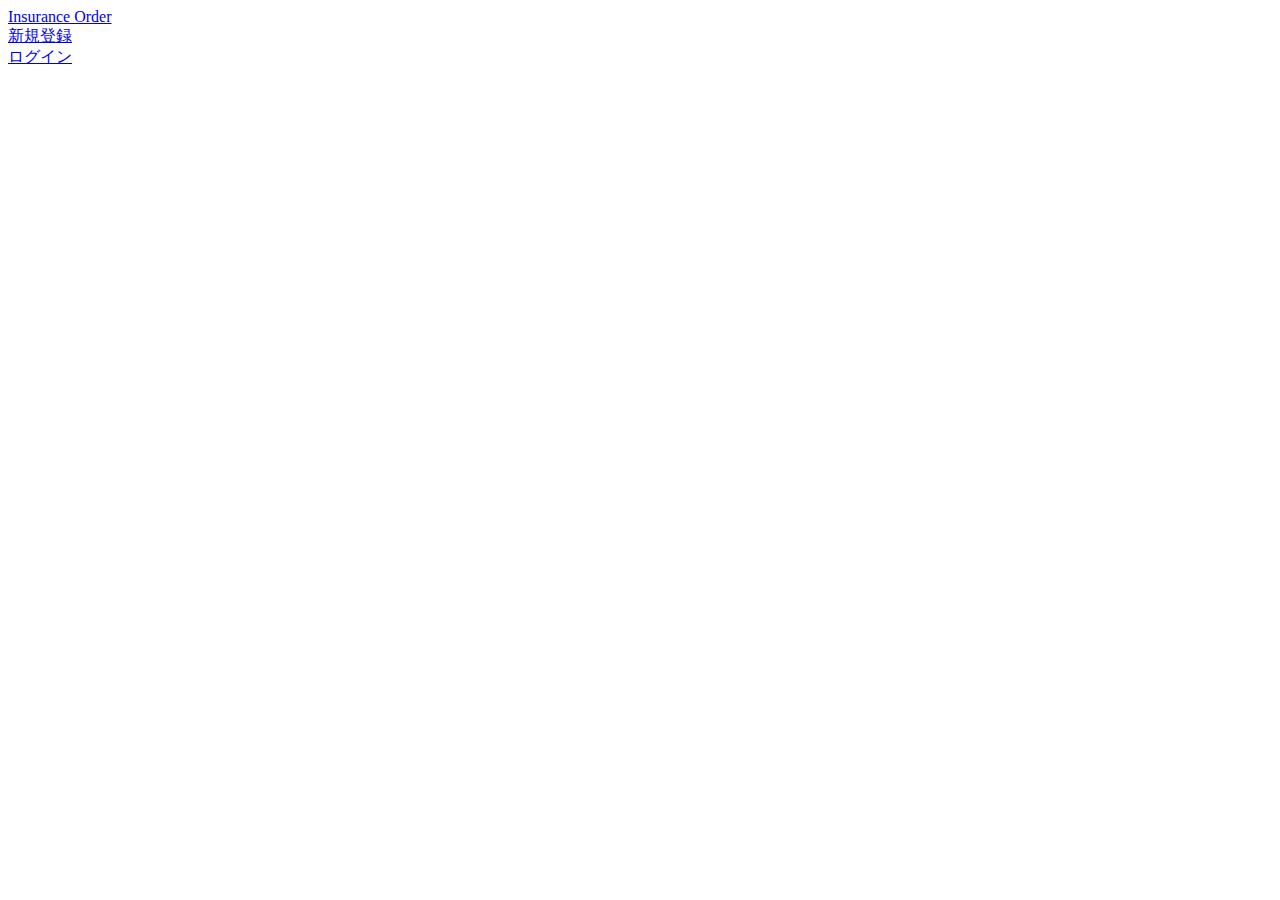
<file: src/main/resources/template/header.html>
<!DOCTYPE html>
<html xmlns:th="http://www.thymeleaf.org">
<head></head>
<body>
<nav class="ui fixed menu" th:fragment="header">
    <div class="ui container">
        <a href="/" class="header item logo">Insurance Order</a>
    </div>
    <div class="ui container">
        <a href="/action/order/inputNewUser" class="header item logo">新規登録</a>
    </div>    <div class="ui container">
    <a href="/action/order/inputLogin" class="header item logo">ログイン</a>
</div>
</nav>
</body>
</html>
</file>
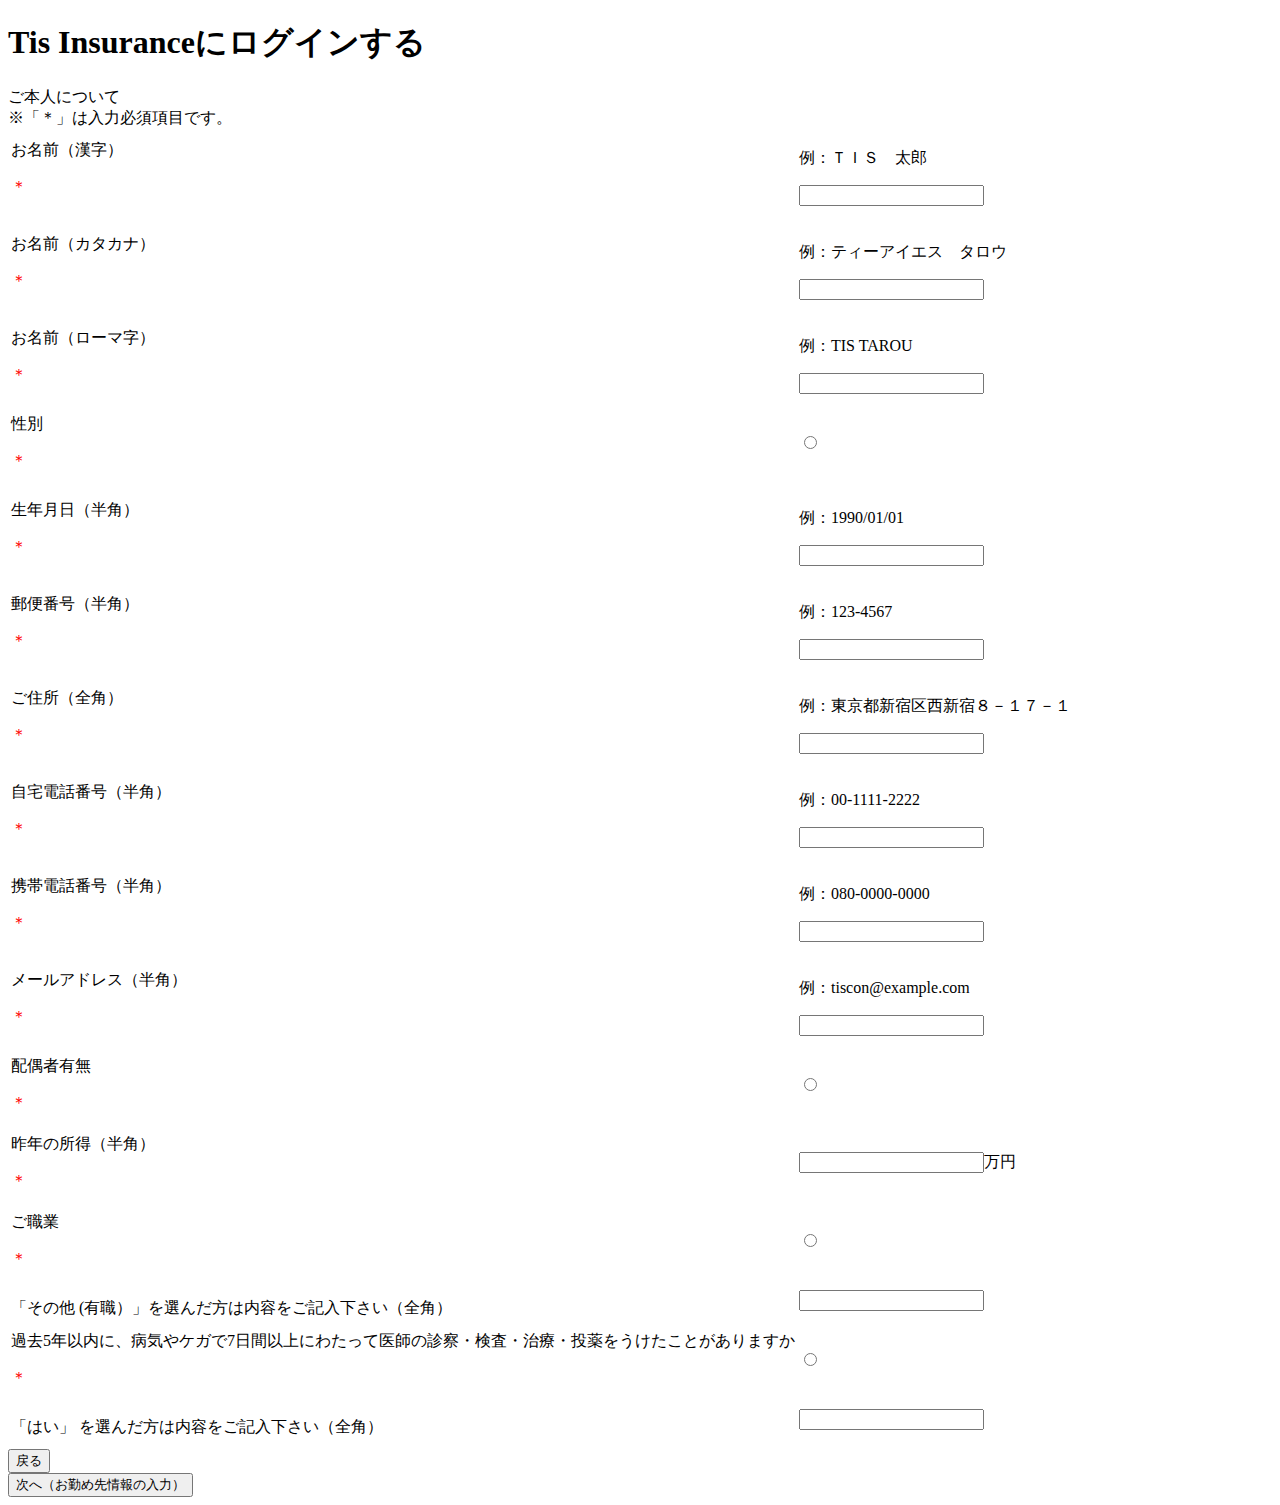
<file: src/main/resources/template/login.html>
<!DOCTYPE html>
<html xmlns:th="http://www.thymeleaf.org">
<head>
    <title>ログイン</title>

    <link rel="stylesheet" th:href="@{http://fonts.googleapis.com/css?family=Exo:900}"/>
    <link rel="stylesheet"
          th:href="@{https://cdn.jsdelivr.net/semantic-ui/2.2.6/semantic.min.css}"/>
    <link rel="stylesheet" th:href="@{/css/main.css}">
</head>
<body>

<nav th:insert="header.html :: header"></nav>

<div class="full height image">
    <div class="ui main container">
        <div class="ui information container">
            <div class="ui middle center aligned grid ">
                <div class="user-block">
                    <h1 class="ui aligned header teal">Tis Insuranceにログインする</h1>

                    <form class="ui form" method="post" action="/action/order/inputJob">

                        <div class="ui horizontal divider">ご本人について</div>

                        <div class="ui statement">※「＊」は入力必須項目です。</div>

                        <table class="ui celled table">
                            <tbody>
                            <tr>
                                <td>
                                    <label>お名前（漢字）</label>
                                    <p style="color:red;">＊</p>
                                </td>
                                <td>
                                    <p>例：ＴＩＳ　太郎</p>
                                    <div class="field" th:classappend="${errors.hasError('kanjiName')} ? 'error'">
                                        <input type="text" name="kanjiName" th:value="${form.kanjiName}"/>
                                        <p th:if="${errors.hasError('kanjiName')}"
                                           th:text="${errors.getMessage('kanjiName')}" class="error-message">
                                        </p>
                                    </div>
                                </td>
                            </tr>
                            <tr>
                                <td style="white-space: nowrap;">
                                    <label>お名前（カタカナ）</label>
                                    <p style="color:red;">＊</p>
                                </td>
                                <td>
                                    <p>例：ティーアイエス　タロウ</p>
                                    <div class="field" th:classappend="${errors.hasError('kanaName')} ? 'error'">
                                        <input type="text" name="kanaName" th:value="${form.kanaName}"/>
                                        <p th:if="${errors.hasError('kanaName')}"
                                           th:text="${errors.getMessage('kanaName')}" class="error-message">
                                        </p>
                                    </div>
                                </td>
                            </tr>
                            <tr>
                                <td>
                                    <label>お名前（ローマ字）</label>
                                    <p style="color:red;">＊</p>
                                </td>
                                <td>
                                    <p>例：TIS TAROU</p>
                                    <div class="field" th:classappend="${errors.hasError('alphabetName')} ? 'error'">
                                        <input type="text" name="alphabetName" th:value="${form.alphabetName}"/>
                                        <p th:if="${errors.hasError('alphabetName')}"
                                           th:text="${errors.getMessage('alphabetName')}" class="error-message">
                                        </p>
                                    </div>
                                </td>
                            </tr>
                            <tr>
                                <td>
                                    <label>性別</label>
                                    <p style="color:red;">＊</p>
                                </td>
                                <td>
                                    <div th:each="item : ${genderTypes}" class="field"
                                         th:classappend="${errors.hasError('gender')} ? 'error'">
                                        <input type="radio" name="gender" th:value="${item.code}"
                                               th:text="${item.label}" th:field="*{gender}"
                                               th:checked="${form.gender}==${item.code}"/>

                                    </div>
                                    <p th:if="${errors.hasError('gender')}" th:text="${errors.getMessage('gender')}"
                                       class="error-message">
                                    </p>
                                </td>

                            </tr>
                            <tr>
                                <td>
                                    <label>生年月日（半角）</label>
                                    <p style="color:red;">＊</p>
                                </td>
                                <td>
                                    <p>例：1990/01/01</p>
                                    <div class="field" th:classappend="${errors.hasError('dateOfBirth')} ? 'error'">
                                        <input type="text" name="dateOfBirth" th:value="${form.dateOfBirth}"/>
                                        <p th:if="${errors.hasError('dateOfBirth')}"
                                           th:text="${errors.getMessage('dateOfBirth')}" class="error-message">
                                        </p>
                                    </div>
                                </td>
                            </tr>
                            <tr>
                                <td>
                                    <label>郵便番号（半角）</label>
                                    <p style="color:red;">＊</p>
                                </td>
                                <td>
                                    <p>例：123-4567</p>
                                    <div class="field" th:classappend="${errors.hasError('zipCode')} ? 'error'">
                                        <input type="text" class="zipcode" name="zipCode" th:value="${form.zipCode}"/>
                                        <p th:if="${errors.hasError('zipCode')}"
                                           th:text="${errors.getMessage('zipCode')}" class="error-message">
                                        </p>
                                    </div>
                                </td>
                            </tr>
                            <tr>
                                <td>
                                    <label>ご住所（全角）</label>
                                    <p style="color:red;">＊</p>
                                </td>
                                <td>
                                    <p>例：東京都新宿区西新宿８－１７－１</p>
                                    <div class="field" th:classappend="${errors.hasError('address')} ? 'error'">
                                        <input type="text" name="address" th:value="${form.address}"/>
                                        <p th:if="${errors.hasError('address')}"
                                           th:text="${errors.getMessage('address')}" class="error-message">
                                        </p>
                                    </div>
                                </td>
                            </tr>
                            <tr>
                                <td>
                                    <label>自宅電話番号（半角）</label>
                                    <p style="color:red;">＊</p>
                                </td>
                                <td>
                                    <p>例：00-1111-2222</p>
                                    <div class="field" th:classappend="${errors.hasError('homePhoneNumber')} ? 'error'">
                                        <input type="text" name="homePhoneNumber" th:value="${form.homePhoneNumber}"/>
                                        <p th:if="${errors.hasError('homePhoneNumber')}"
                                           th:text="${errors.getMessage('homePhoneNumber')}" class="error-message">
                                        </p>
                                    </div>
                                </td>
                            </tr>
                            <tr>
                                <td>
                                    <label>携帯電話番号（半角）</label>
                                    <p style="color:red;">＊</p>
                                </td>
                                <td>
                                    <p>例：080-0000-0000</p>
                                    <div class="field"
                                         th:classappend="${errors.hasError('mobilePhoneNumber')} ? 'error'">
                                        <input type="text" name="mobilePhoneNumber"
                                               th:value="${form.mobilePhoneNumber}"/>
                                        <p th:if="${errors.hasError('mobilePhoneNumber')}"
                                           th:text="${errors.getMessage('mobilePhoneNumber')}" class="error-message">
                                        </p>
                                    </div>
                                </td>
                            </tr>
                            <tr>
                                <td>
                                    <label>メールアドレス（半角）</label>
                                    <p style="color:red;">＊</p>
                                </td>
                                <td>
                                    <p>例：tiscon@example.com</p>
                                    <div class="field" th:classappend="${errors.hasError('emailAddress')} ? 'error'">
                                        <input type="text" name="emailAddress" th:value="${form.emailAddress}"/>
                                        <p th:if="${errors.hasError('emailAddress')}"
                                           th:text="${errors.getMessage('emailAddress')}" class="error-message">
                                        </p>
                                    </div>
                                </td>
                            </tr>
                            <tr>
                                <td>
                                    <label>配偶者有無</label>
                                    <p style="color:red;">＊</p>
                                </td>
                                <td>
                                    <div th:each="item : ${marriedTypes}" class="field"
                                         th:classappend="${errors.hasError('married')} ? 'error'">
                                        <input type="radio" name="married" th:value="${item.code}"
                                               th:text="${item.label}" th:field="*{married}"
                                               th:checked="${form.married}==${item.code}"/>
                                    </div>
                                    <p th:if="${errors.hasError('married')}" th:text="${errors.getMessage('married')}"
                                       class="error-message">
                                    </p>
                                </td>
                            </tr>
                            <tr>
                                <td>
                                    <label>昨年の所得（半角）</label>
                                    <p style="color:red;">＊</p>
                                </td>
                                <td>
                                    <div class="field" th:classappend="${errors.hasError('income')} ? 'error'">
                                        <input type="text" class="number" name="income" th:value="${form.income}"/><span
                                            class="unit">万円</span>
                                        <p th:if="${errors.hasError('income')}" th:text="${errors.getMessage('income')}"
                                           class="error-message">
                                        </p>
                                    </div>
                                </td>
                            </tr>
                            <tr>
                                <td>
                                    <label>ご職業</label>
                                    <p style="color:red;">＊</p></td>
                                <td>
                                    <div th:each="item : ${jobTypes}" class="field"
                                         th:classappend="${errors.hasError('job')} ? 'error'">
                                        <input type="radio" name="job" th:value="${item.code}" th:text="${item.label}"
                                               th:field="*{job}" th:checked="${form.job}==${item.code}"/>
                                    </div>
                                    <p th:if="${errors.hasError('job')}" th:text="${errors.getMessage('job')}"
                                       class="error-message">
                                    </p>
                                </td>
                            </tr>
                            <tr>
                                <td>
                                    <label>「その他 (有職）」を選んだ方は内容をご記入下さい（全角）</label>
                                </td>
                                <td>
                                    <div class="field"
                                         th:classappend="|${errors.hasError('otherJob')?'error': ''} ${errors.hasError('valueOtherJob')?'error': ''}|">
                                        <input type="text" name="otherJob" th:value="${form.otherJob}"/>
                                        <p th:if="${errors.hasError('otherJob')}"
                                           th:text="${errors.getMessage('otherJob')}" class="error-message">
                                        </p>
                                        <p th:if="${errors.hasError('valueOtherJob')}"
                                           th:text="${errors.getMessage('valueOtherJob')}" class="error-message">
                                        </p>
                                    </div>
                                </td>
                            </tr>
                            <tr>
                                <td>
                                    <label>過去5年以内に、病気やケガで7日間以上にわたって医師の診察・検査・治療・投薬をうけたことがありますか</label>
                                    <p style="color:red;">＊</p>
                                </td>
                                <td>
                                    <div th:each="item : ${treatedTypes}" class="field"
                                         th:classappend="${errors.hasError('treatedTypes')} ? 'error'">
                                        <input type="radio" name="treated" th:value="${item.code}"
                                               th:text="${item.label}" th:field="*{treated}"
                                               th:checked="${form.treated}==${item.code}"/>
                                    </div>
                                    <p th:if="${errors.hasError('treated')}" th:text="${errors.getMessage('treated')}"
                                       class="error-message">
                                    </p>
                                </td>
                            </tr>
                            <tr>
                                <td>
                                    <label>「はい」 を選んだ方は内容をご記入下さい（全角）</label>
                                </td>
                                <td>
                                    <div class="field"
                                         th:classappend="|${errors.hasError('medicalHistory')?'error': ''} ${errors.hasError('valueMedicalHistory')?'error': ''}|">
                                        <input type="text" name="medicalHistory" th:value="${form.medicalHistory}"/>
                                        <p th:if="${errors.hasError('medicalHistory')}"
                                           th:text="${errors.getMessage('medicalHistory')}" class="error-message">
                                        </p>
                                        <p th:if="${errors.hasError('valueMedicalHistory')}"
                                           th:text="${errors.getMessage('valueMedicalHistory')}" class="error-message">
                                        </p>
                                    </div>
                                </td>
                            </tr>
                            </tbody>
                        </table>

                        <div class="ui column grid">
                            <div class="eight wide column left aligned">
                                <!--/*戻る場合、formの送り先を強制的に書き換える*/-->
                                <button class="ui button angle left icon"
                                        onclick="form.action='/action/order/backToAccept';return true">戻る
                                </button>
                            </div>
                            <div class="eight wide column right aligned">
                                <button class="ui teal button angle right icon">次へ（お勤め先情報の入力）</button>
                            </div>
                        </div>
                    </form>
                </div>
            </div>
        </div>
    </div>
</div>
</body>
</html>
</file>
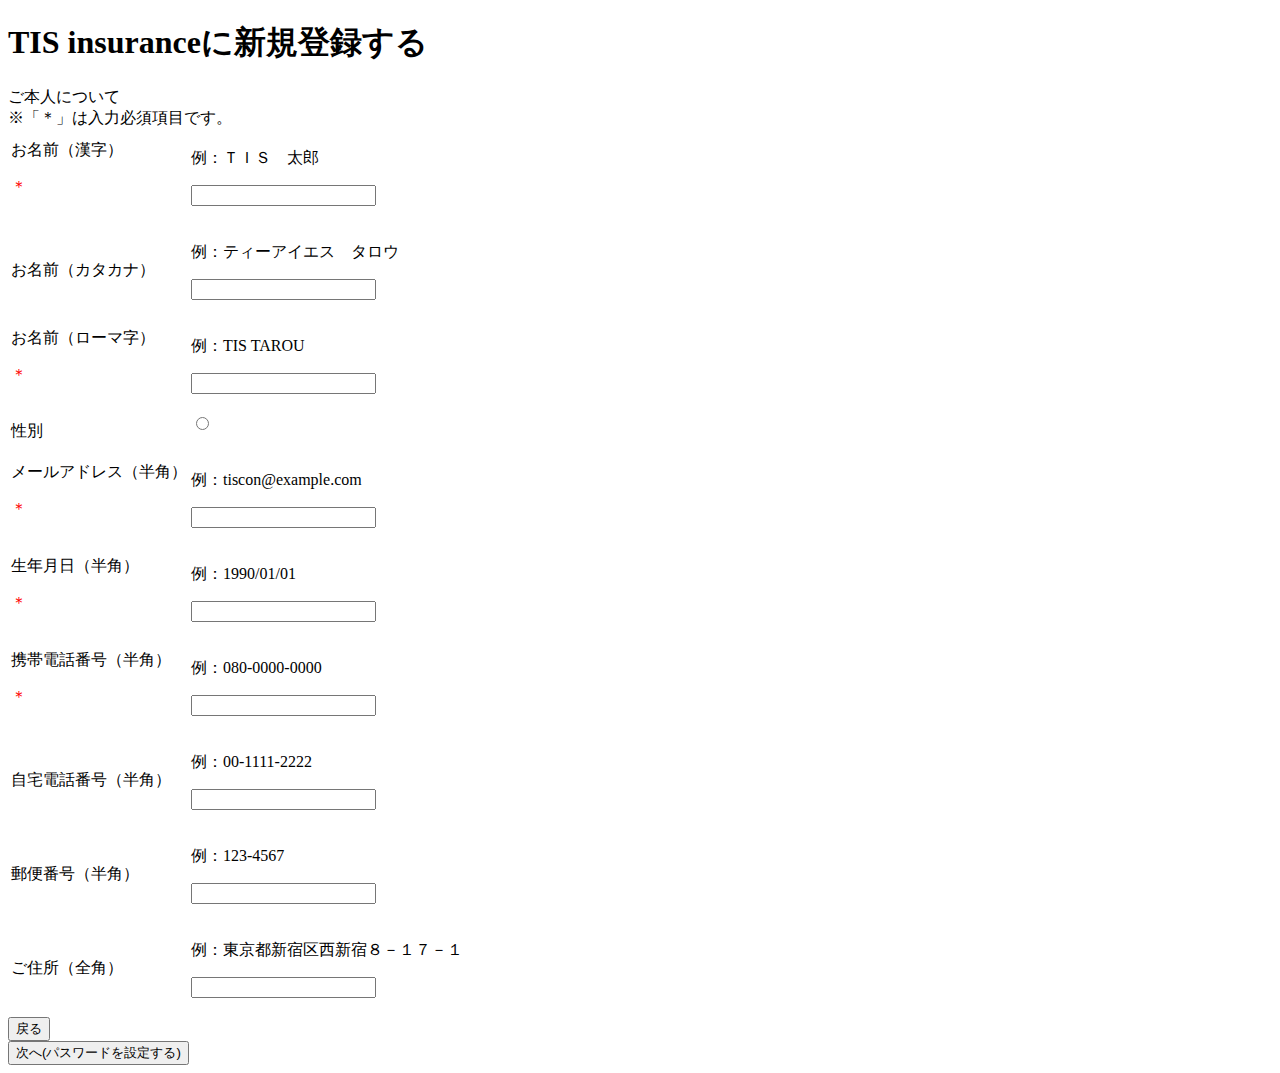
<file: src/main/resources/template/newuser.html>
<!DOCTYPE html>
<html xmlns:th="http://www.thymeleaf.org">
<head>
    <title>新規登録</title>

    <link rel="stylesheet" th:href="@{http://fonts.googleapis.com/css?family=Exo:900}"/>
    <link rel="stylesheet"
          th:href="@{https://cdn.jsdelivr.net/semantic-ui/2.2.6/semantic.min.css}"/>
    <link rel="stylesheet" th:href="@{/css/main.css}">
</head>
<body>

<nav th:insert="header.html :: header"></nav>

<div class="full height image">
    <div class="ui main container">
        <div class="ui information container">

            <div class="ui middle center aligned grid ">
                <div class="user-block">
                    <h1 class="ui aligned header teal">TIS insuranceに新規登録する</h1>

                    <form class="ui form" method="post" action="/action/order/pass">

                        <div class="ui horizontal divider">ご本人について</div>

                        <div class="ui statement">※「＊」は入力必須項目です。</div>

                        <table class="ui celled table">
                            <tbody>
                            <tr>
                                <td>
                                    <label>お名前（漢字）</label>
                                    <p style="color:red;">＊</p>
                                </td>
                                <td>
                                    <p>例：ＴＩＳ　太郎</p>
                                    <div class="field" th:classappend="${errors.hasError('kanjiName')} ? 'error'">
                                        <input type="text" name="kanjiName" th:value="${form.kanjiName}"/>
                                        <p th:if="${errors.hasError('kanjiName')}"
                                           th:text="${errors.getMessage('kanjiName')}" class="error-message">
                                        </p>
                                    </div>
                                </td>
                            </tr>
                            <tr>
                                <td style="white-space: nowrap;">
                                    <label>お名前（カタカナ）</label>
                                </td>
                                <td>
                                    <p>例：ティーアイエス　タロウ</p>
                                    <div class="field" th:classappend="${errors.hasError('kanaName')} ? 'error'">
                                        <input type="text" name="kanaName" th:value="${form.kanaName}"/>
                                        <p th:if="${errors.hasError('kanaName')}"
                                           th:text="${errors.getMessage('kanaName')}" class="error-message">
                                        </p>
                                    </div>
                                </td>
                            </tr>
                            <tr>
                                <td>
                                    <label>お名前（ローマ字）</label>
                                    <p style="color:red;">＊</p>
                                </td>
                                <td>
                                    <p>例：TIS TAROU</p>
                                    <div class="field" th:classappend="${errors.hasError('alphabetName')} ? 'error'">
                                        <input type="text" name="alphabetName" th:value="${form.alphabetName}"/>
                                        <p th:if="${errors.hasError('alphabetName')}"
                                           th:text="${errors.getMessage('alphabetName')}" class="error-message">
                                        </p>
                                    </div>
                                </td>
                            </tr>
                            <tr>
                                <td>
                                    <label>性別</label>
                                </td>
                                <td>
                                    <div th:each="item : ${genderTypes}" class="field"
                                         th:classappend="${errors.hasError('gender')} ? 'error'">
                                        <input type="radio" name="gender" th:value="${item.code}"
                                               th:text="${item.label}" th:field="*{gender}"
                                               th:checked="${form.gender}==${item.code}"/>

                                    </div>
                                    <p th:if="${errors.hasError('gender')}" th:text="${errors.getMessage('gender')}"
                                       class="error-message">
                                    </p>
                                </td>
                            </tr>
                            <tr>
                                <td>
                                    <label>メールアドレス（半角）</label>
                                    <p style="color:red;">＊</p>
                                </td>
                                <td>
                                    <p>例：tiscon@example.com</p>
                                    <div class="field" th:classappend="${errors.hasError('emailAddress')} ? 'error'">
                                        <input type="text" name="emailAddress" th:value="${form.emailAddress}"/>
                                        <p th:if="${errors.hasError('emailAddress')}"
                                           th:text="${errors.getMessage('emailAddress')}" class="error-message">
                                        </p>
                                    </div>
                                </td>
                            </tr>
                            <tr>
                                <td>
                                    <label>生年月日（半角）</label>
                                    <p style="color:red;">＊</p>
                                </td>
                                <td>
                                    <p>例：1990/01/01</p>
                                    <div class="field" th:classappend="${errors.hasError('dateOfBirth')} ? 'error'">
                                        <input type="text" name="dateOfBirth" th:value="${form.dateOfBirth}"/>
                                        <p th:if="${errors.hasError('dateOfBirth')}"
                                           th:text="${errors.getMessage('dateOfBirth')}" class="error-message">
                                        </p>
                                    </div>
                                </td>
                            </tr>
                            <tr>
                                <td>
                                    <label>携帯電話番号（半角）</label>
                                    <p style="color:red;">＊</p>
                                </td>
                                <td>
                                    <p>例：080-0000-0000</p>
                                    <div class="field"
                                         th:classappend="${errors.hasError('mobilePhoneNumber')} ? 'error'">
                                        <input type="text" name="mobilePhoneNumber"
                                               th:value="${form.mobilePhoneNumber}"/>
                                        <p th:if="${errors.hasError('mobilePhoneNumber')}"
                                           th:text="${errors.getMessage('mobilePhoneNumber')}" class="error-message">
                                        </p>
                                    </div>
                                </td>
                            </tr>
                            <tr>
                                <td>
                                    <label>自宅電話番号（半角）</label>
                                </td>
                                <td>
                                    <p>例：00-1111-2222</p>
                                    <div class="field" th:classappend="${errors.hasError('homePhoneNumber')} ? 'error'">
                                        <input type="text" name="homePhoneNumber" th:value="${form.homePhoneNumber}"/>
                                        <p th:if="${errors.hasError('homePhoneNumber')}"
                                           th:text="${errors.getMessage('homePhoneNumber')}" class="error-message">
                                        </p>
                                    </div>
                                </td>
                            </tr>
                            <tr>
                                <td>
                                    <label>郵便番号（半角）</label>
                                </td>
                                <td>
                                    <p>例：123-4567</p>
                                    <div class="field" th:classappend="${errors.hasError('zipCode')} ? 'error'">
                                        <input type="text" class="zipcode" name="zipCode" th:value="${form.zipCode}"/>
                                        <p th:if="${errors.hasError('zipCode')}"
                                           th:text="${errors.getMessage('zipCode')}" class="error-message">
                                        </p>
                                    </div>
                                </td>
                            </tr>
                            <tr>
                                <td>
                                    <label>ご住所（全角）</label>
                                </td>
                                <td>
                                    <p>例：東京都新宿区西新宿８－１７－１</p>
                                    <div class="field" th:classappend="${errors.hasError('address')} ? 'error'">
                                        <input type="text" name="address" th:value="${form.address}"/>
                                        <p th:if="${errors.hasError('address')}"
                                           th:text="${errors.getMessage('address')}" class="error-message">
                                        </p>
                                    </div>
                                </td>
                            </tr>
                            </tbody>
                        </table>

                        <div class="ui column grid">
                            <div class="eight wide column left aligned">
                                <!--/*戻る場合、formの送り先を強制的に書き換える*/-->
                                <button class="ui button angle left icon"
                                        onclick="form.action='/action/order/backToAccept';return true">戻る
                                </button>
                            </div>
                            <div class="eight wide column right aligned">
                                <button class="ui teal button angle right icon">次へ(パスワードを設定する)</button>
                            </div>
                        </div>
                    </form>
                </div>
            </div>
        </div>
    </div>
</div>
</body>
</html>
</file>
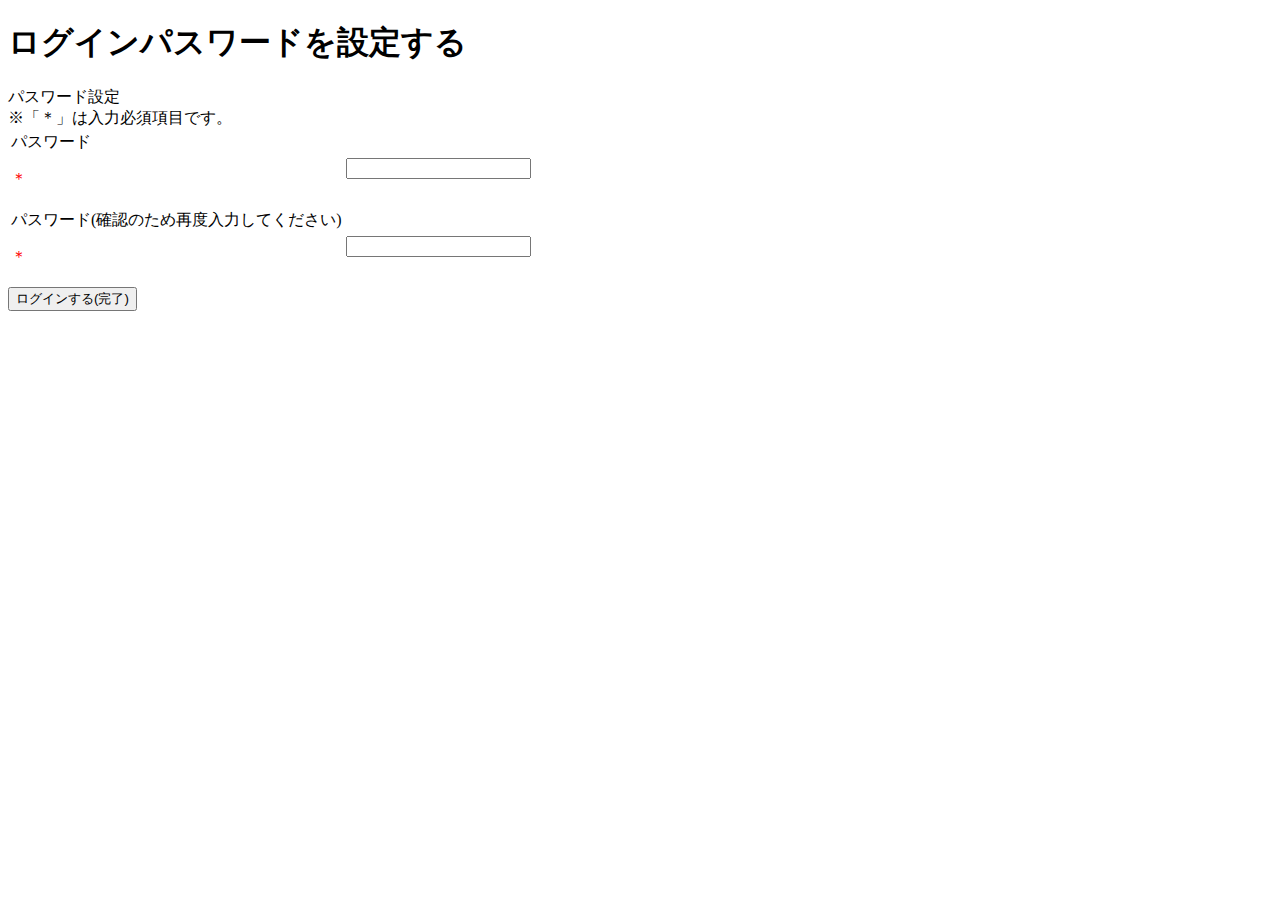
<file: src/main/resources/template/pass.html>
<!DOCTYPE html>
<html xmlns:th="http://www.thymeleaf.org">
<head>
    <title>パスワード</title>

    <link rel="stylesheet" th:href="@{http://fonts.googleapis.com/css?family=Exo:900}"/>
    <link rel="stylesheet"
          th:href="@{https://cdn.jsdelivr.net/semantic-ui/2.2.6/semantic.min.css}"/>
    <link rel="stylesheet" th:href="@{/css/main.css}">
</head>
<body>

<nav th:insert="header.html :: header"></nav>

<div class="full height image">
    <div class="ui main container">
        <div class="ui information container">
            <div class="ui middle center aligned grid ">
                <div class="user-block">
                    <h1 class="ui aligned header teal">ログインパスワードを設定する</h1>

                    <form class="ui form" method="post" action="/action/order/customer">

                        <div class="ui horizontal divider">パスワード設定</div>

                        <div class="ui statement">※「＊」は入力必須項目です。</div>

                        <table class="ui celled table">
                            <tbody>

                            <tr>
                                <td>
                                    <label>パスワード</label>
                                    <p style="color:red;">＊</p>
                                </td>
                                <td>
                                    <div class="field">
                                        <input type="text" name="password" value=""/>

                                    </div>
                                </td>
                            </tr>
                            <tr>
                                <td>
                                    <label>パスワード(確認のため再度入力してください)</label>
                                    <p style="color:red;">＊</p>
                                </td>
                                <td>
                                    <div class="field">
                                        <input type="text" name="password" value=""/>

                                    </div>
                                </td>
                            </tr>
                            </tbody>
                        </table>

                        <div class="ui column grid">

                            <div class="eight wide column right aligned">
                                <button class="ui teal button angle right icon">ログインする(完了)</button>
                            </div>
                        </div>
                    </form>
                </div>
            </div>
        </div>
    </div>
</div>
</body>
</html>
</file>
